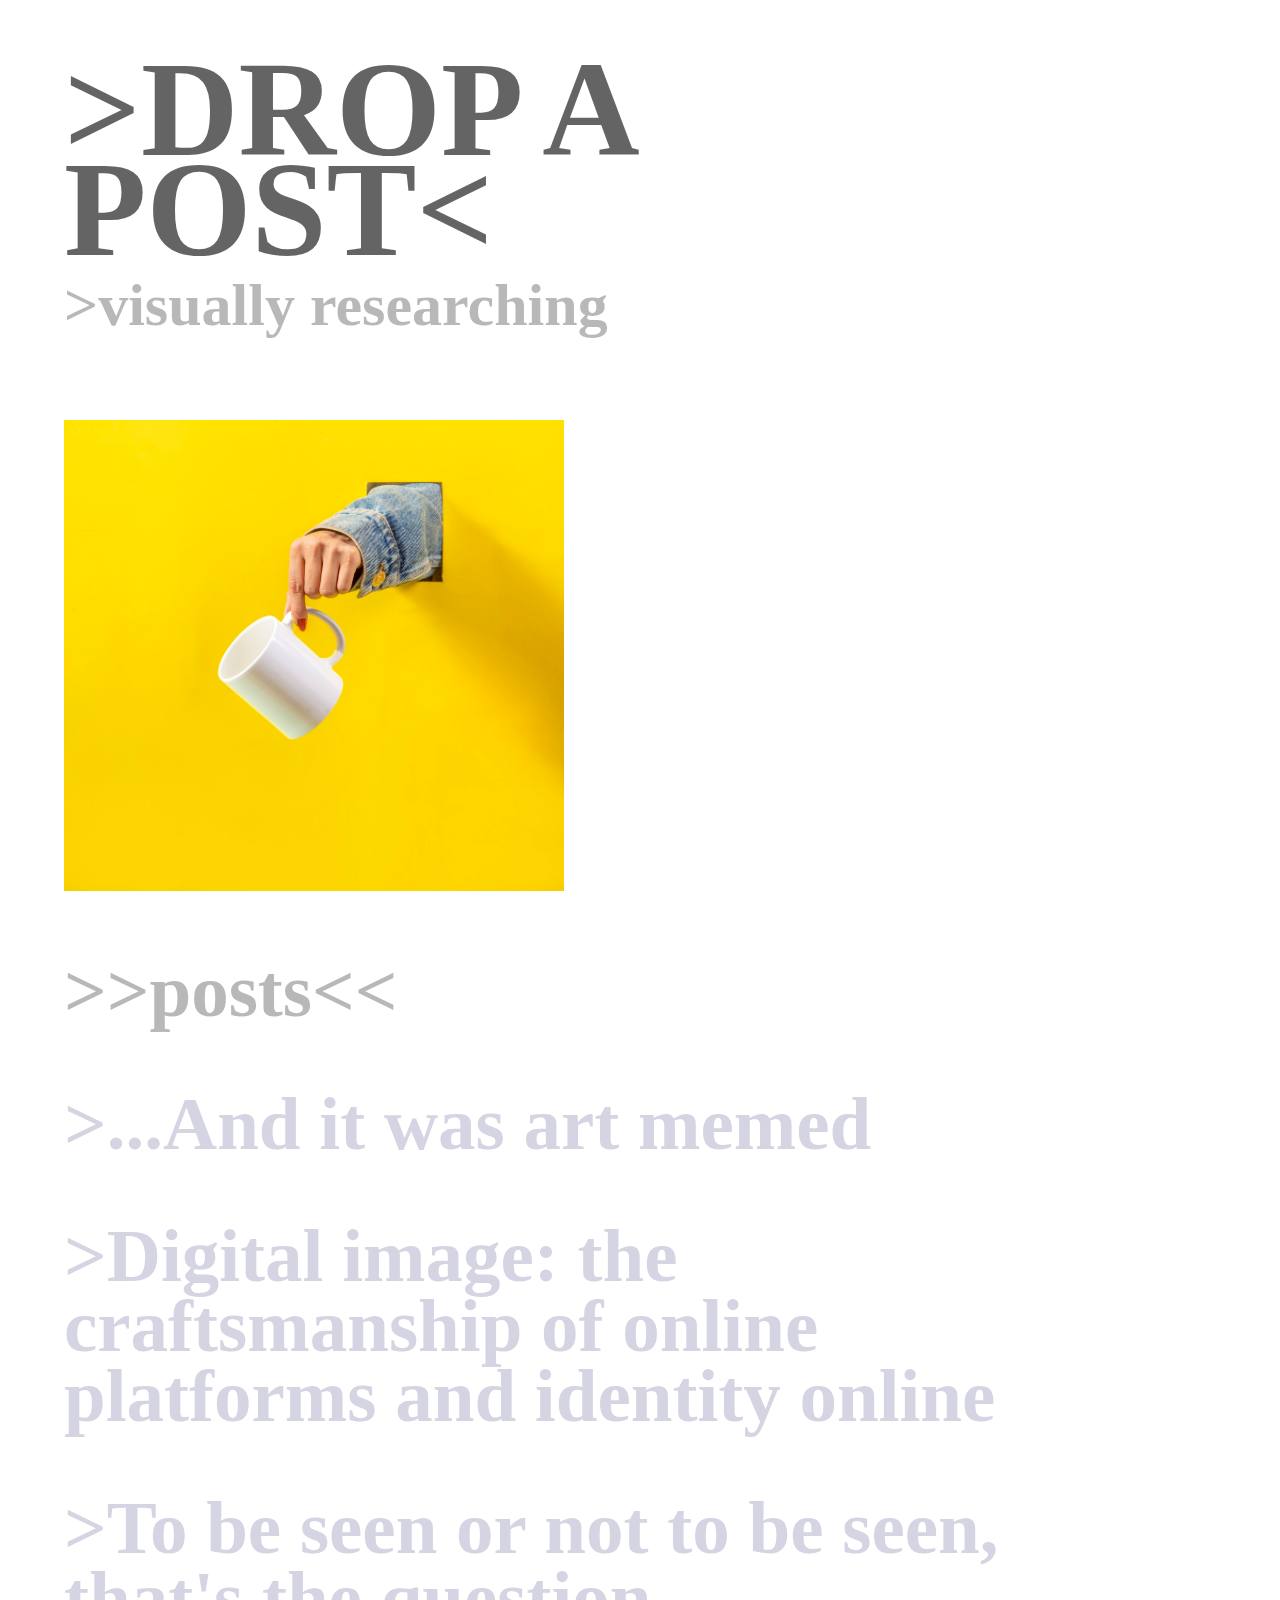
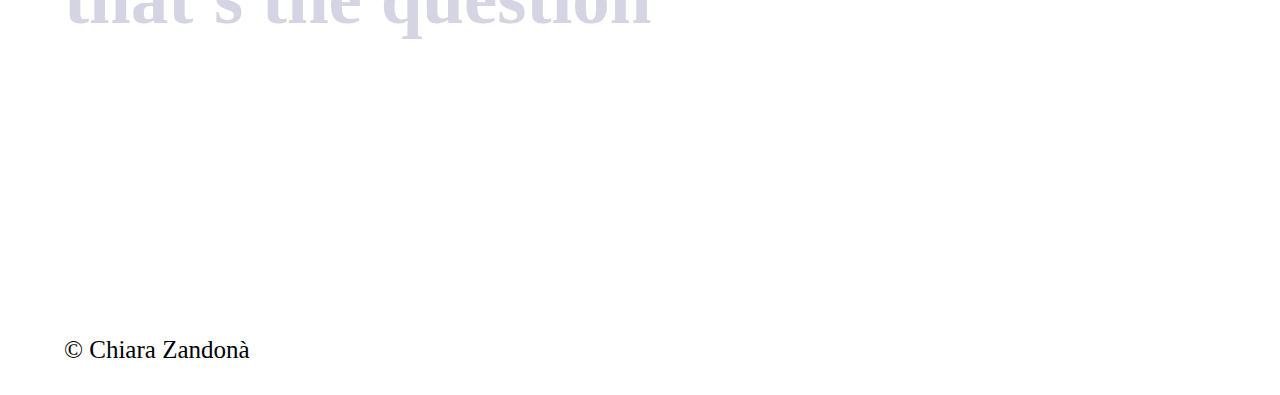
<file: index.html>
<!DOCTYPE html>

<html>
	<head>
		<meta charset="utf-8">
		<meta name="viewport" content="width-device-width, initial-scale=1">
		
		<link rel="stylesheet" href="style.css">
		<title>This Blog</title>

		<script src="jquery-3.6.0.min.js "></script>
		<script>
			/* ANIMATIONS */

			$(document).ready(function() {
				$("h1").hide().fadeIn(1250);
				$("h2").hide().fadeIn(2000);
				$("h3").hide().fadeIn(2000);
			});
		</script>
	
	</head>
	
	<!-- HEADING -->
	
	<body>
	<header>
		<h1>>DROP A POST<</h1>
		<h3>>visually researching</h3>
	</header>
<main>
		<img src="drop_mug.jpg" alt="image of a hand holding a mug on a yellow background" width="500px">
	
		<h2>>>posts<<</h2>

	<!-- BLOG POST 1 -->
	

		<h2><a href="1_and it was art meme/1_and it was art meme.html">>...And it was art memed</a></h2> 
		
			
	<!-- BLOG POST 2 -->
	

	
		<h2><a href="2_digital image/2_digital image.html">>Digital image: the craftsmanship of online platforms and identity online</a></h2>

	
	<!-- BLOG POST 3 -->
	
		
		<h2><a href="3_to be seen or not to be seen/3_to be seen or not to be seen.html">>To be seen or not to be seen, that's the question</a></h2>
		
		
</main>
	<footer>
		<p><small>&copy; Chiara Zandonà</small></p>
	</footer>
	</body>
</html>
</file>
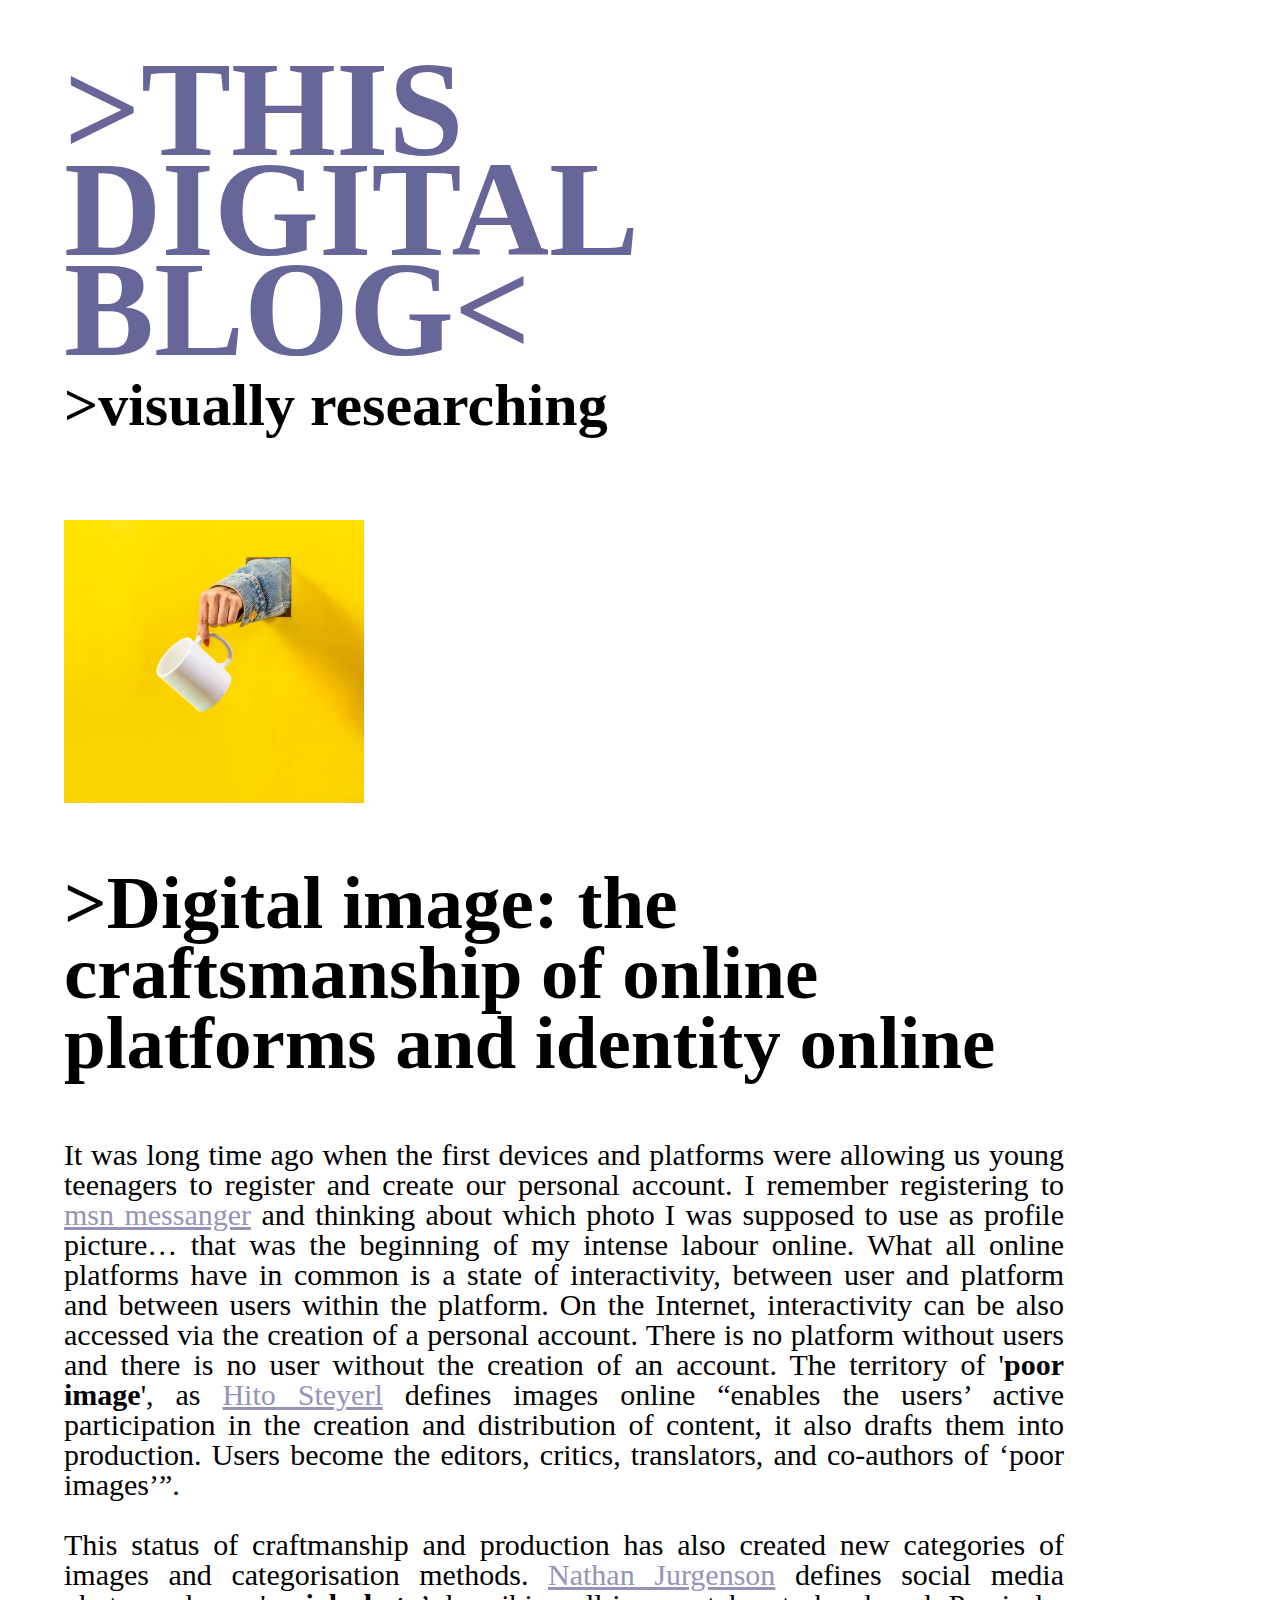
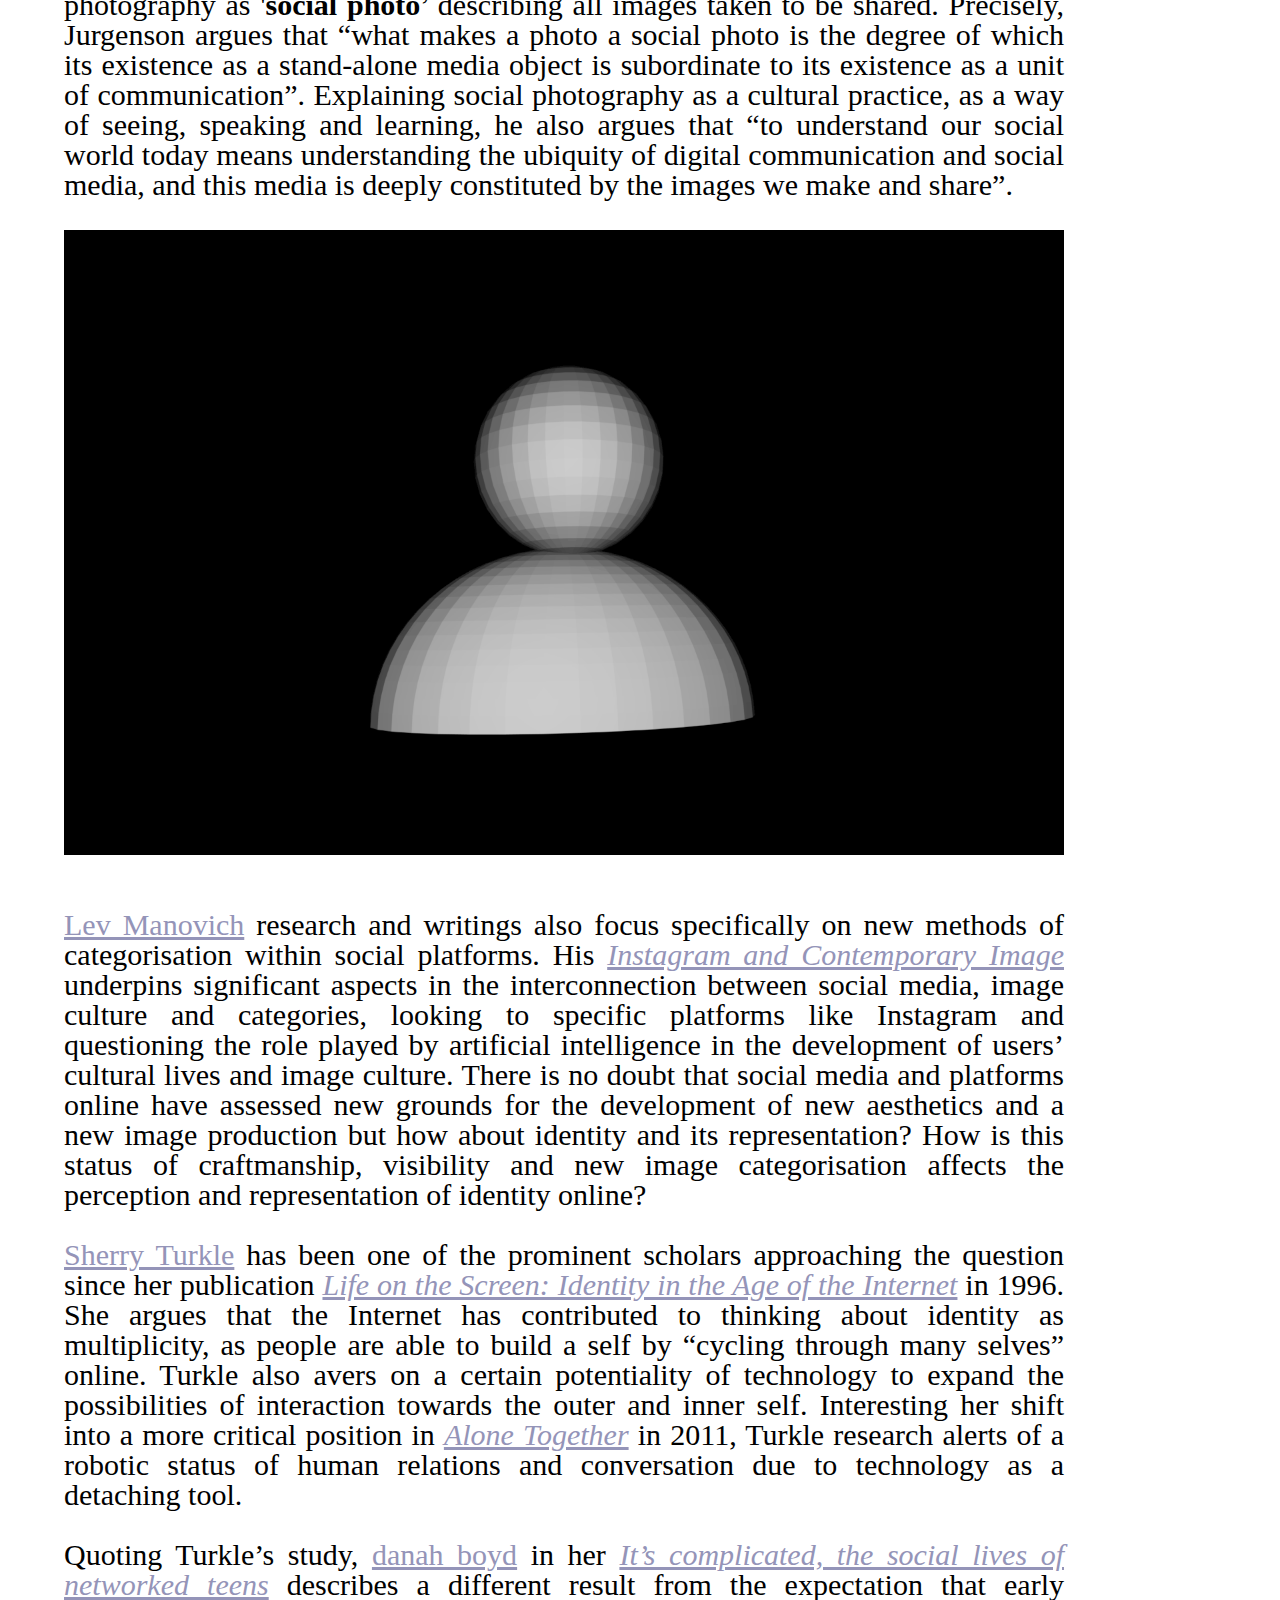
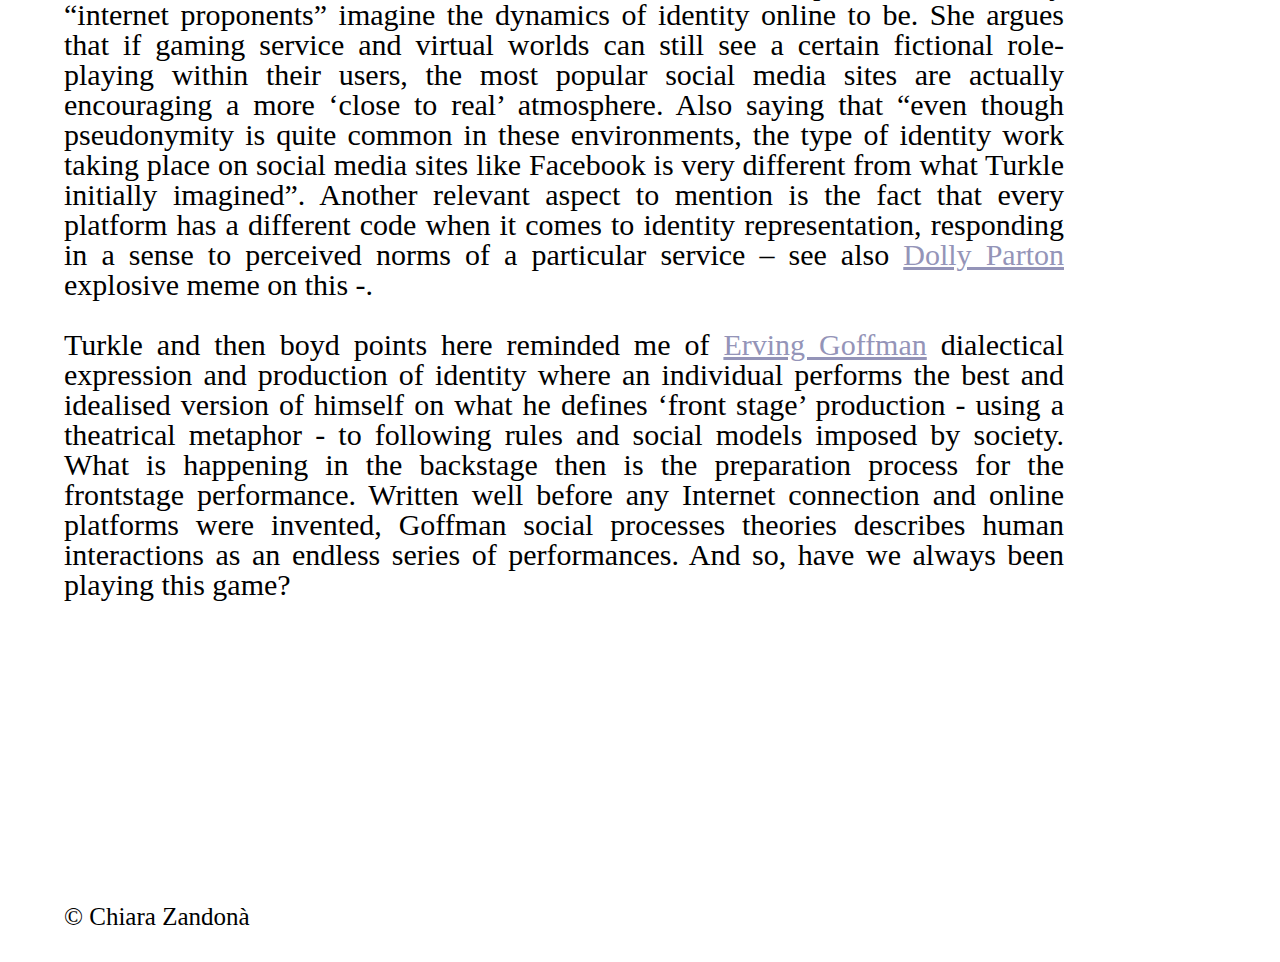
<file: 2_DIGITAL IMAGE/2_digital image.html>
<!DOCTYPE html>

<html>
	<head>
		<meta charset="utf-8">
		<meta name="viewport" content="width-device-width, initial-scale=1">
		
		<link rel="stylesheet" href="../style.css">
		<title>This Blog: digital image</title>
	
	</head>
	
	<!-- HEADING -->
	
	<body>
	<header>
		<h1><a href="../index.html">>THIS DIGITAL BLOG<</a></h1>
		<h3>>visually researching</h3>
	</header>
<main>
		<img src="../drop_mug.jpg" alt="image of a hand holding a mug on a yellow background" width="300px">
	
			
	<!-- BLOG POST 2 -->
	
	<article>
	
		<h2>>Digital image: the craftsmanship of online platforms and identity online</h2>

		<p>It was long time ago when the first devices and platforms were allowing us young teenagers to register and create our personal account. 
I remember registering to <a href="https://en.wikipedia.org/wiki/Windows_Live_Messenger">msn messanger</a> and thinking about which photo I was supposed to use as profile picture… that was the beginning of my intense labour online. 

What all online platforms have in common is a state of interactivity, between user and platform and between users within the platform. 
On the Internet, interactivity can be also accessed via the creation of a personal account. There is no platform without users and there is no user without 
the creation of an account. The territory of '<b>poor image</b>', as <a href="https://en.wikipedia.org/wiki/Hito_Steyerl">Hito Steyerl</a> defines images online <q>enables the users’ active participation in the creation and 
distribution of content, it also drafts them into production. Users become the editors, critics, translators, and co-authors of ‘poor images’</q>.</p> 

		<p>This status of craftmanship and production has also created new categories of images and categorisation methods. <a href="https://nathanjurgenson.com/">Nathan Jurgenson</a> defines social media 
photography as '<b>social photo</b>’ describing all images taken to be shared. Precisely, Jurgenson argues that <q>what makes a photo a social photo is the degree 
of which its existence as a stand-alone media object is subordinate to its existence as a unit of communication</q>. Explaining social photography as a cultural 
practice, as a way of seeing, speaking and learning, he also argues that <q>to understand our social world today means understanding the ubiquity of digital 
communication and social media, and this media is deeply constituted by the images we make and share</q>.</p>
		
		<img src="icon.gif" width="1000px">
		
		<p><a href="http://manovich.net/">Lev Manovich</a> research and writings also focus specifically on new methods of categorisation within social platforms. His <a href="http://manovich.net/index.php/projects/instagram-and-contemporary-image"><cite>Instagram and Contemporary Image</cite></a> 
underpins significant aspects in the interconnection between social media, image culture and categories, looking to specific platforms like Instagram and questioning the role played 
by artificial intelligence in the development of users’ cultural lives and image culture. There is no doubt that social media and platforms online have 
assessed new grounds for the development of new aesthetics and a new image production but how about identity and its representation? How is this status of 
craftmanship, visibility and new image categorisation affects the perception and representation of identity online?</p> 

		<p><a href="http://sherryturkle.mit.edu/">Sherry Turkle</a> has been one of the prominent scholars approaching the question since her publication <a href="http://sherryturkle.mit.edu/selected-publications"><cite>Life on the Screen: Identity in the Age of the Internet</cite></a> 
in 1996. She argues that the Internet has contributed to thinking about identity as multiplicity, as people are able to build a self by <q>cycling through 
many selves</q> online. Turkle also avers on a certain potentiality of technology to expand the possibilities of interaction towards the outer and inner self. 
Interesting her shift into a more critical position in <a href="http://sherryturkle.mit.edu/selected-publications"><cite>Alone Together</cite></a> in 2011, Turkle research alerts of a robotic status of human relations and conversation 
due to technology as a detaching tool.</p>

		<p>Quoting Turkle’s study, <a href="https://www.danah.org/">danah boyd</a> in her <a href="https://www.danah.org/"><cite>It’s complicated, the social lives of networked teens</cite></a> describes a different result from the 
			expectation that early <q>internet proponents</q> imagine the dynamics of identity online to be. She argues that if gaming service and virtual worlds can still see a 
certain fictional role-playing within their users, the most popular social media sites are actually encouraging a more ‘close to real’ atmosphere. Also saying that 
<q>even though pseudonymity is quite common in these environments, the type of identity work taking place on social media sites like Facebook is very different from what Turkle 
initially imagined</q>. Another relevant aspect to mention is the fact that every platform has a different code when it comes to identity representation, responding in a 
sense to perceived norms of a particular service – see also <a href="https://www.facebook.com/20470969754/photos/pb.100044405350279.-2207520000../10157178777019755/?type=3">Dolly Parton</a> explosive meme on this -.</p>
		
		<p>Turkle and then boyd points here reminded me of <a href="https://en.wikipedia.org/wiki/Erving_Goffman">Erving Goffman</a> dialectical expression and production of identity where an individual performs the best 
and idealised version of himself on what he defines ‘front stage’ production - using a theatrical metaphor - to following rules and social models imposed by society. What 
is happening in the backstage then is the preparation process for the frontstage performance. Written well before any Internet connection and online platforms were invented, Goffman 
social processes theories describes human interactions as an endless series of performances. 
			And so, have we always been playing this game?</p>
	</article>
	
</main>
	<footer>
		<p><small>&copy; Chiara Zandonà</small></p>
	</footer>
	</body>
</html>
</file>
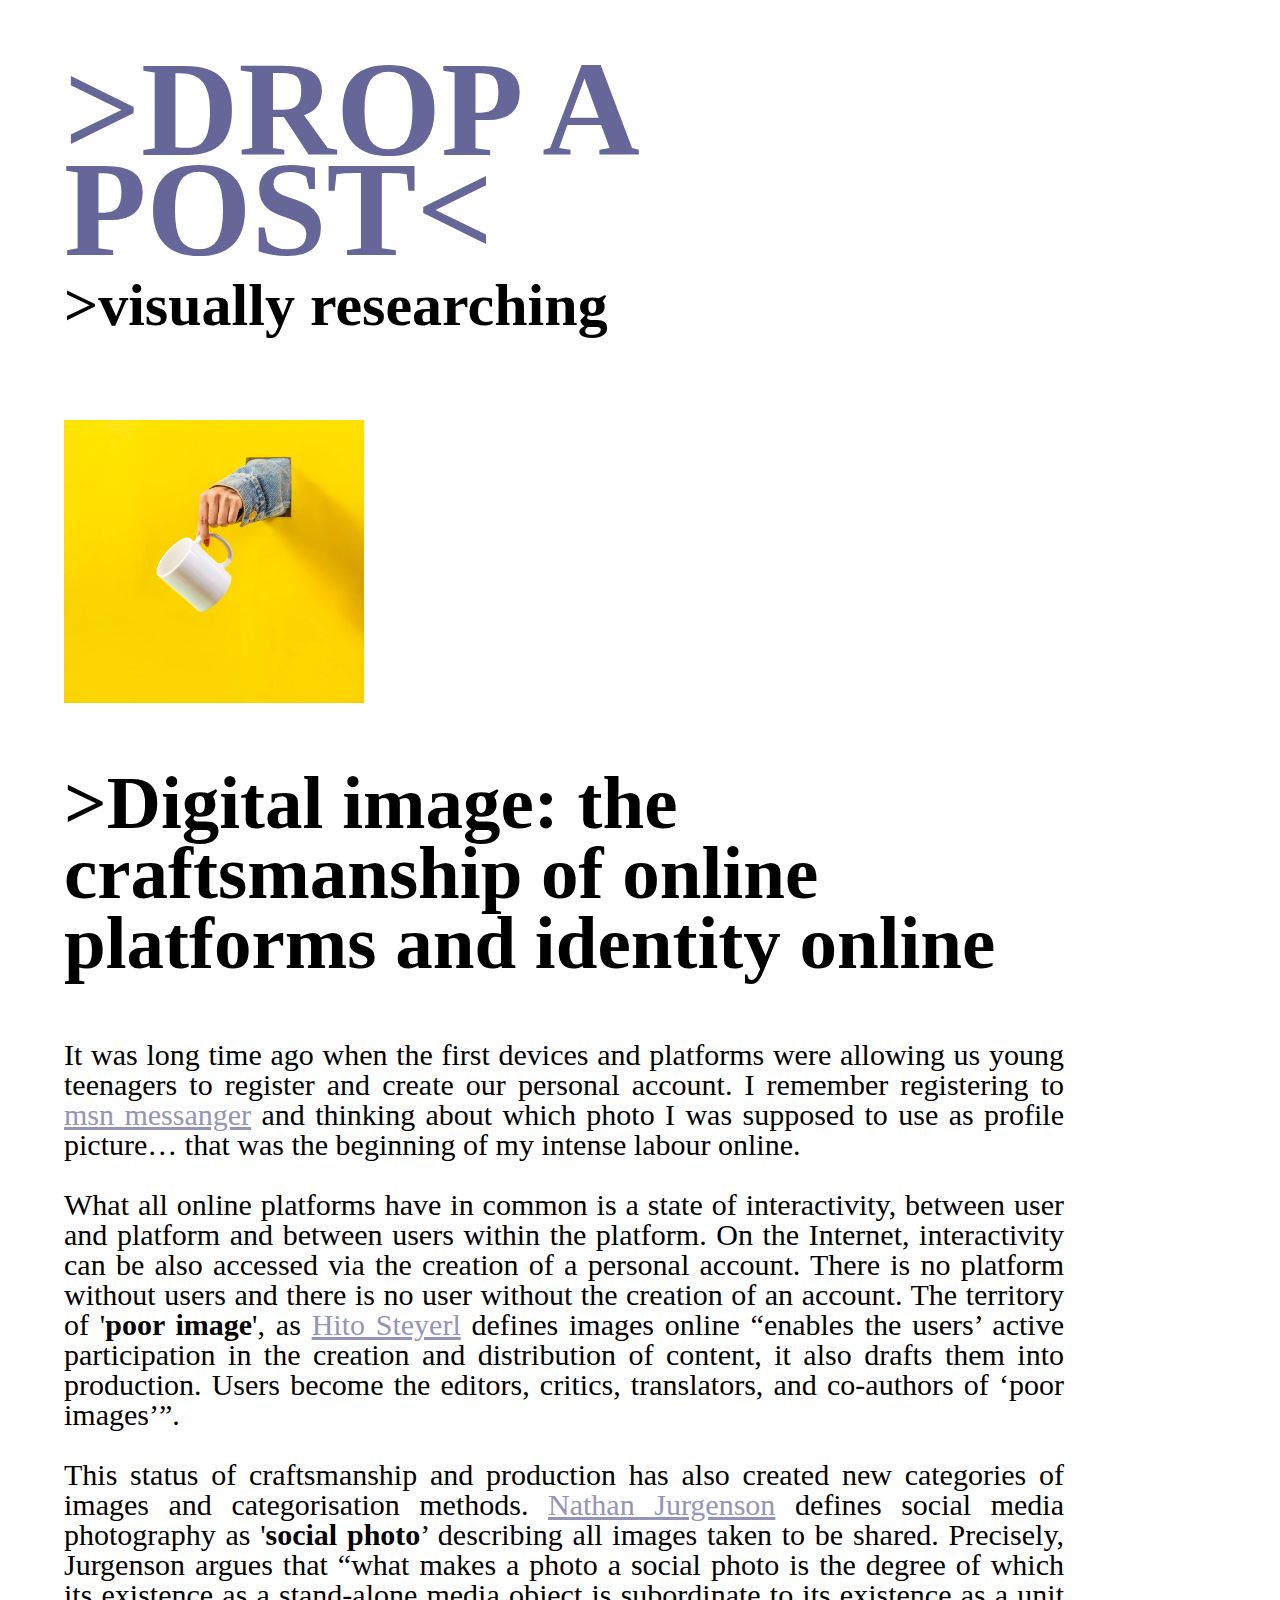
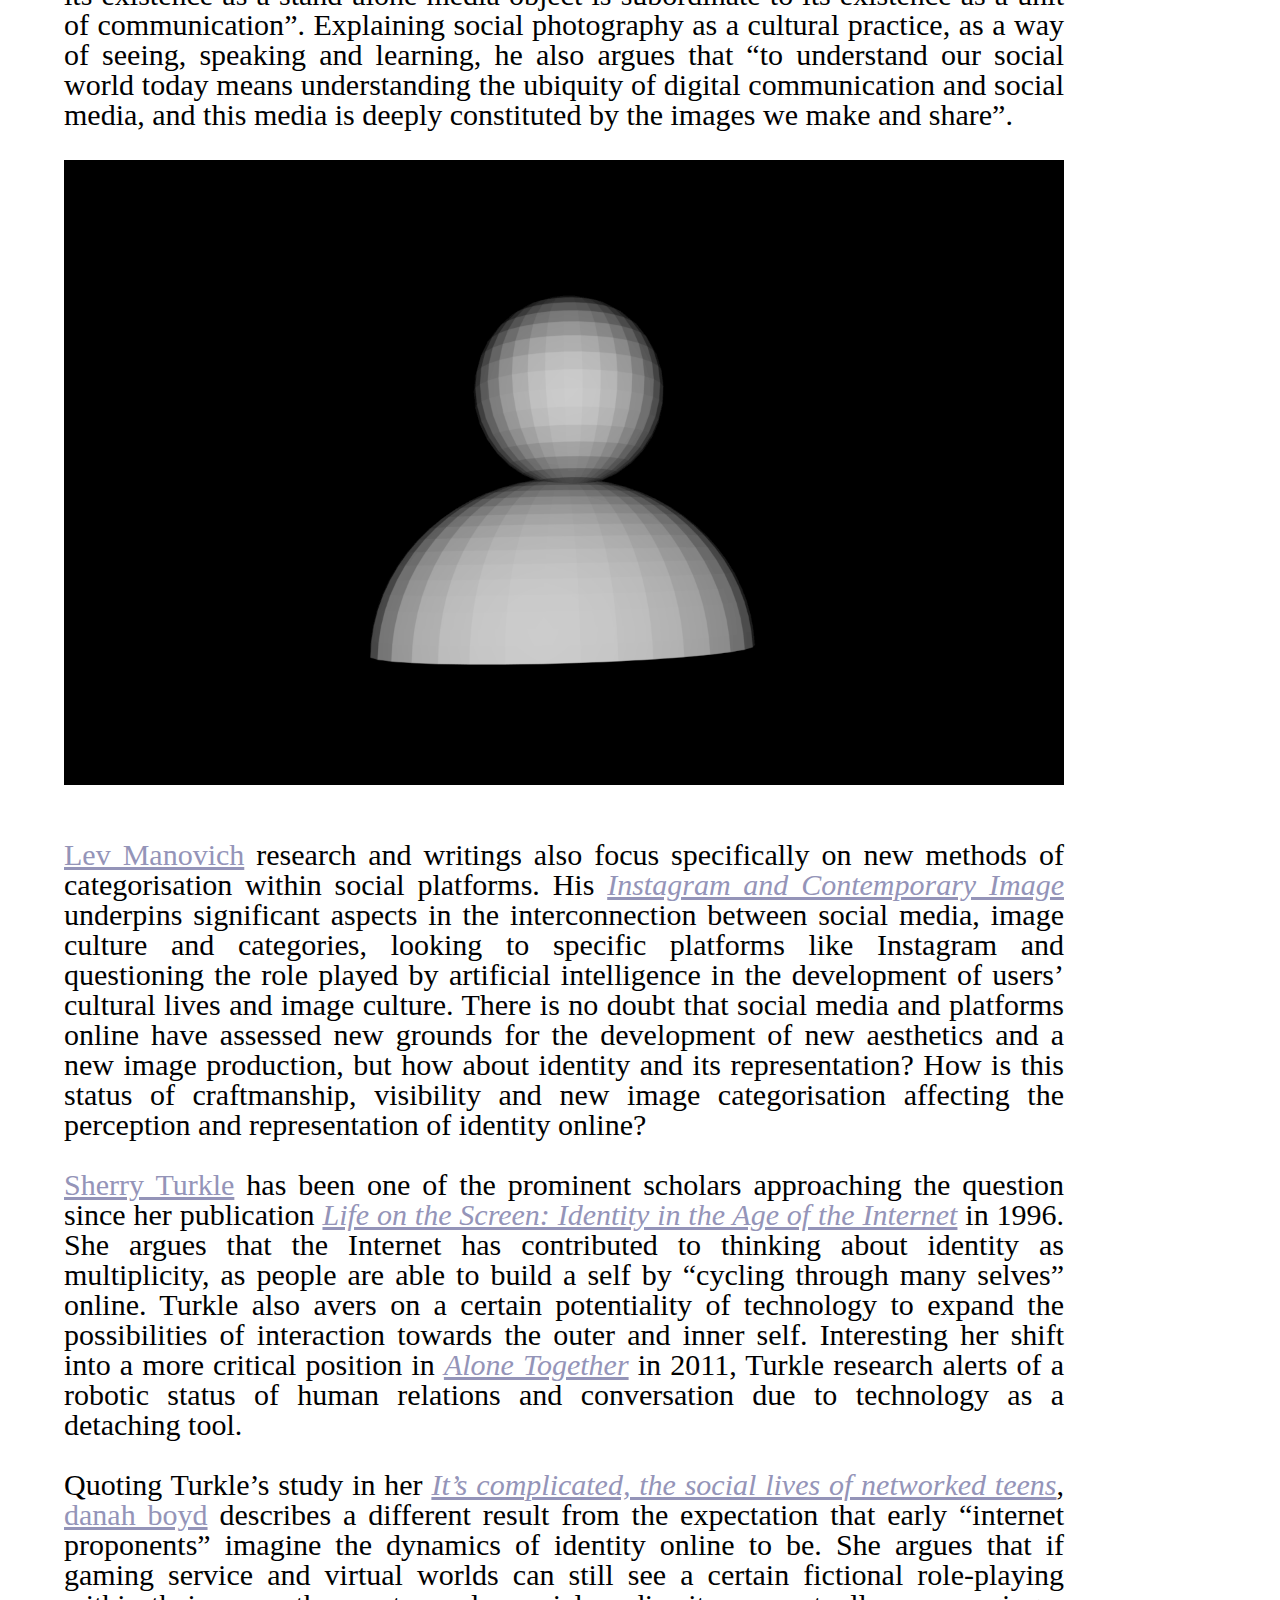
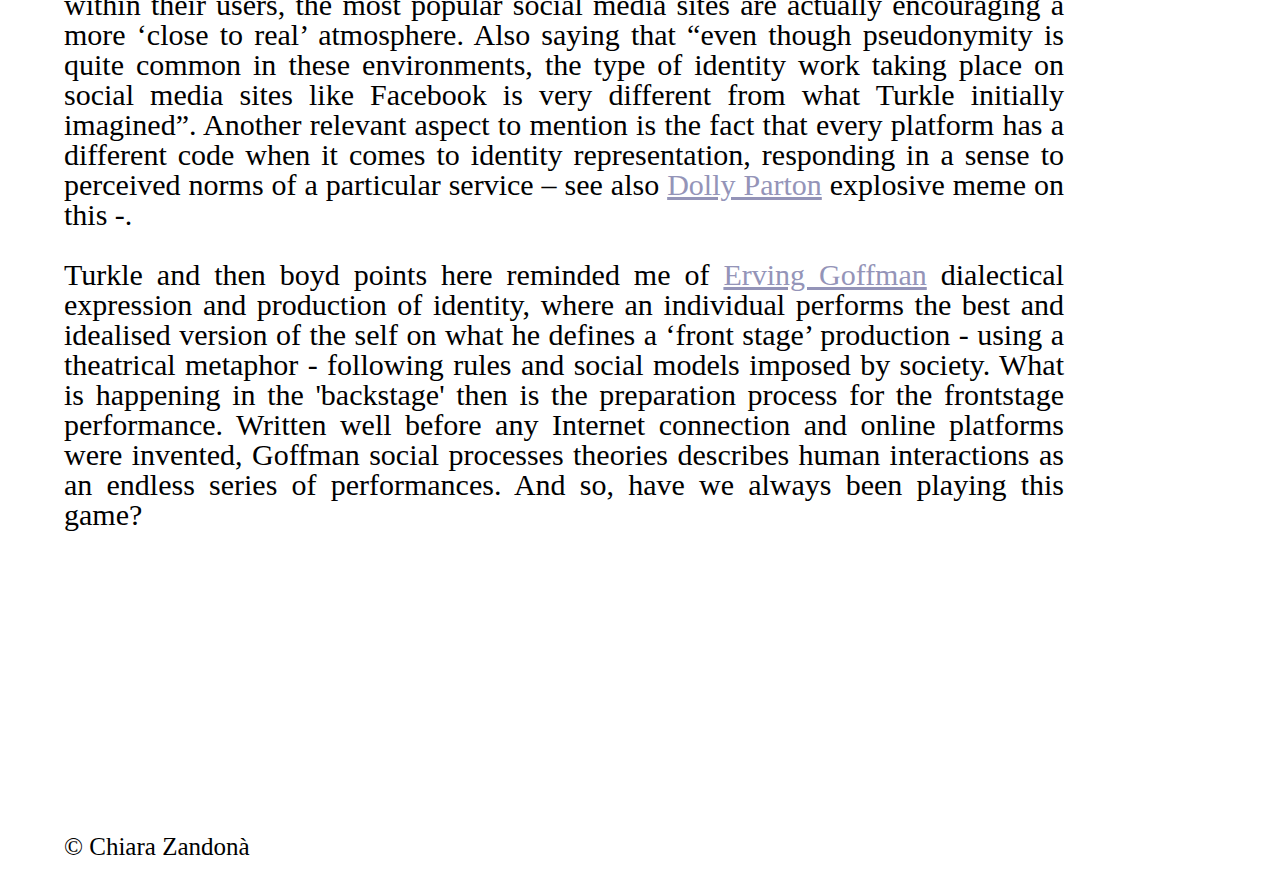
<file: 2_digital image/2_digital image.html>
<!DOCTYPE html>

<html>
	<head>
		<meta charset="utf-8">
		<meta name="viewport" content="width-device-width, initial-scale=1">
		
		<link rel="stylesheet" href="../style.css">
		<title>This Blog: digital image</title>
	
	</head>
	
	<!-- HEADING -->
	
	<body>
	<header>
		<h1><a href="../index.html">>DROP A POST<</a></h1>
		<h3>>visually researching</h3>
	</header>
<main>
		<img src="../drop_mug.jpg" alt="image of a hand holding a mug on a yellow background" width="300px">
	
			
	<!-- BLOG POST 2 -->
	
	<article>
	
		<h2>>Digital image: the craftsmanship of online platforms and identity online</h2>

		<p>It was long time ago when the first devices and platforms were allowing us young teenagers to register and create our personal account. 
I remember registering to <a href="https://en.wikipedia.org/wiki/Windows_Live_Messenger">msn messanger</a> and thinking about which photo I was supposed to use as profile picture… that was the beginning of my intense labour online.</p> 

		<p>What all online platforms have in common is a state of interactivity, between user and platform and between users within the platform. 
On the Internet, interactivity can be also accessed via the creation of a personal account. There is no platform without users and there is no user without 
the creation of an account. The territory of '<b>poor image</b>', as <a href="https://en.wikipedia.org/wiki/Hito_Steyerl">Hito Steyerl</a> defines images online <q>enables the users’ active participation in the creation and 
distribution of content, it also drafts them into production. Users become the editors, critics, translators, and co-authors of ‘poor images’</q>.</p> 

		<p>This status of craftsmanship and production has also created new categories of images and categorisation methods. <a href="https://nathanjurgenson.com/">Nathan Jurgenson</a> defines social media 
photography as '<b>social photo</b>’ describing all images taken to be shared. Precisely, Jurgenson argues that <q>what makes a photo a social photo is the degree 
of which its existence as a stand-alone media object is subordinate to its existence as a unit of communication</q>. Explaining social photography as a cultural 
practice, as a way of seeing, speaking and learning, he also argues that <q>to understand our social world today means understanding the ubiquity of digital 
communication and social media, and this media is deeply constituted by the images we make and share</q>.</p>
		
		<img src="icon.gif" width="1000px">
		
		<p><a href="http://manovich.net/">Lev Manovich</a> research and writings also focus specifically on new methods of categorisation within social platforms. His <a href="http://manovich.net/index.php/projects/instagram-and-contemporary-image"><cite>Instagram and Contemporary Image</cite></a> 
underpins significant aspects in the interconnection between social media, image culture and categories, looking to specific platforms like Instagram and questioning the role played 
by artificial intelligence in the development of users’ cultural lives and image culture. There is no doubt that social media and platforms online have 
assessed new grounds for the development of new aesthetics and a new image production, but how about identity and its representation? How is this status of 
craftmanship, visibility and new image categorisation affecting the perception and representation of identity online?</p> 

		<p><a href="http://sherryturkle.mit.edu/">Sherry Turkle</a> has been one of the prominent scholars approaching the question since her publication <a href="http://sherryturkle.mit.edu/selected-publications"><cite>Life on the Screen: Identity in the Age of the Internet</cite></a> 
in 1996. She argues that the Internet has contributed to thinking about identity as multiplicity, as people are able to build a self by <q>cycling through 
many selves</q> online. Turkle also avers on a certain potentiality of technology to expand the possibilities of interaction towards the outer and inner self. 
Interesting her shift into a more critical position in <a href="http://sherryturkle.mit.edu/selected-publications"><cite>Alone Together</cite></a> in 2011, Turkle research alerts of a robotic status of human relations and conversation 
due to technology as a detaching tool.</p>

		<p>Quoting Turkle’s study in her <a href="https://www.danah.org/"><cite>It’s complicated, the social lives of networked teens</cite></a>, <a href="https://www.danah.org/">danah boyd</a> describes a different result from the 
			expectation that early <q>internet proponents</q> imagine the dynamics of identity online to be. She argues that if gaming service and virtual worlds can still see a 
certain fictional role-playing within their users, the most popular social media sites are actually encouraging a more ‘close to real’ atmosphere. Also saying that 
<q>even though pseudonymity is quite common in these environments, the type of identity work taking place on social media sites like Facebook is very different from what Turkle 
initially imagined</q>. Another relevant aspect to mention is the fact that every platform has a different code when it comes to identity representation, responding in a 
sense to perceived norms of a particular service – see also <a href="https://www.facebook.com/20470969754/photos/pb.100044405350279.-2207520000../10157178777019755/?type=3">Dolly Parton</a> explosive meme on this -.</p>
		
		<p>Turkle and then boyd points here reminded me of <a href="https://en.wikipedia.org/wiki/Erving_Goffman">Erving Goffman</a> dialectical expression and production of identity, where an individual performs the best 
and idealised version of the self on what he defines a ‘front stage’ production - using a theatrical metaphor - following rules and social models imposed by society. What 
is happening in the 'backstage' then is the preparation process for the frontstage performance. Written well before any Internet connection and online platforms were invented, Goffman 
social processes theories describes human interactions as an endless series of performances. 
			And so, have we always been playing this game?</p>
	</article>
	
</main>
	<footer>
		<p><small>&copy; Chiara Zandonà</small></p>
	</footer>
	</body>
</html>
</file>
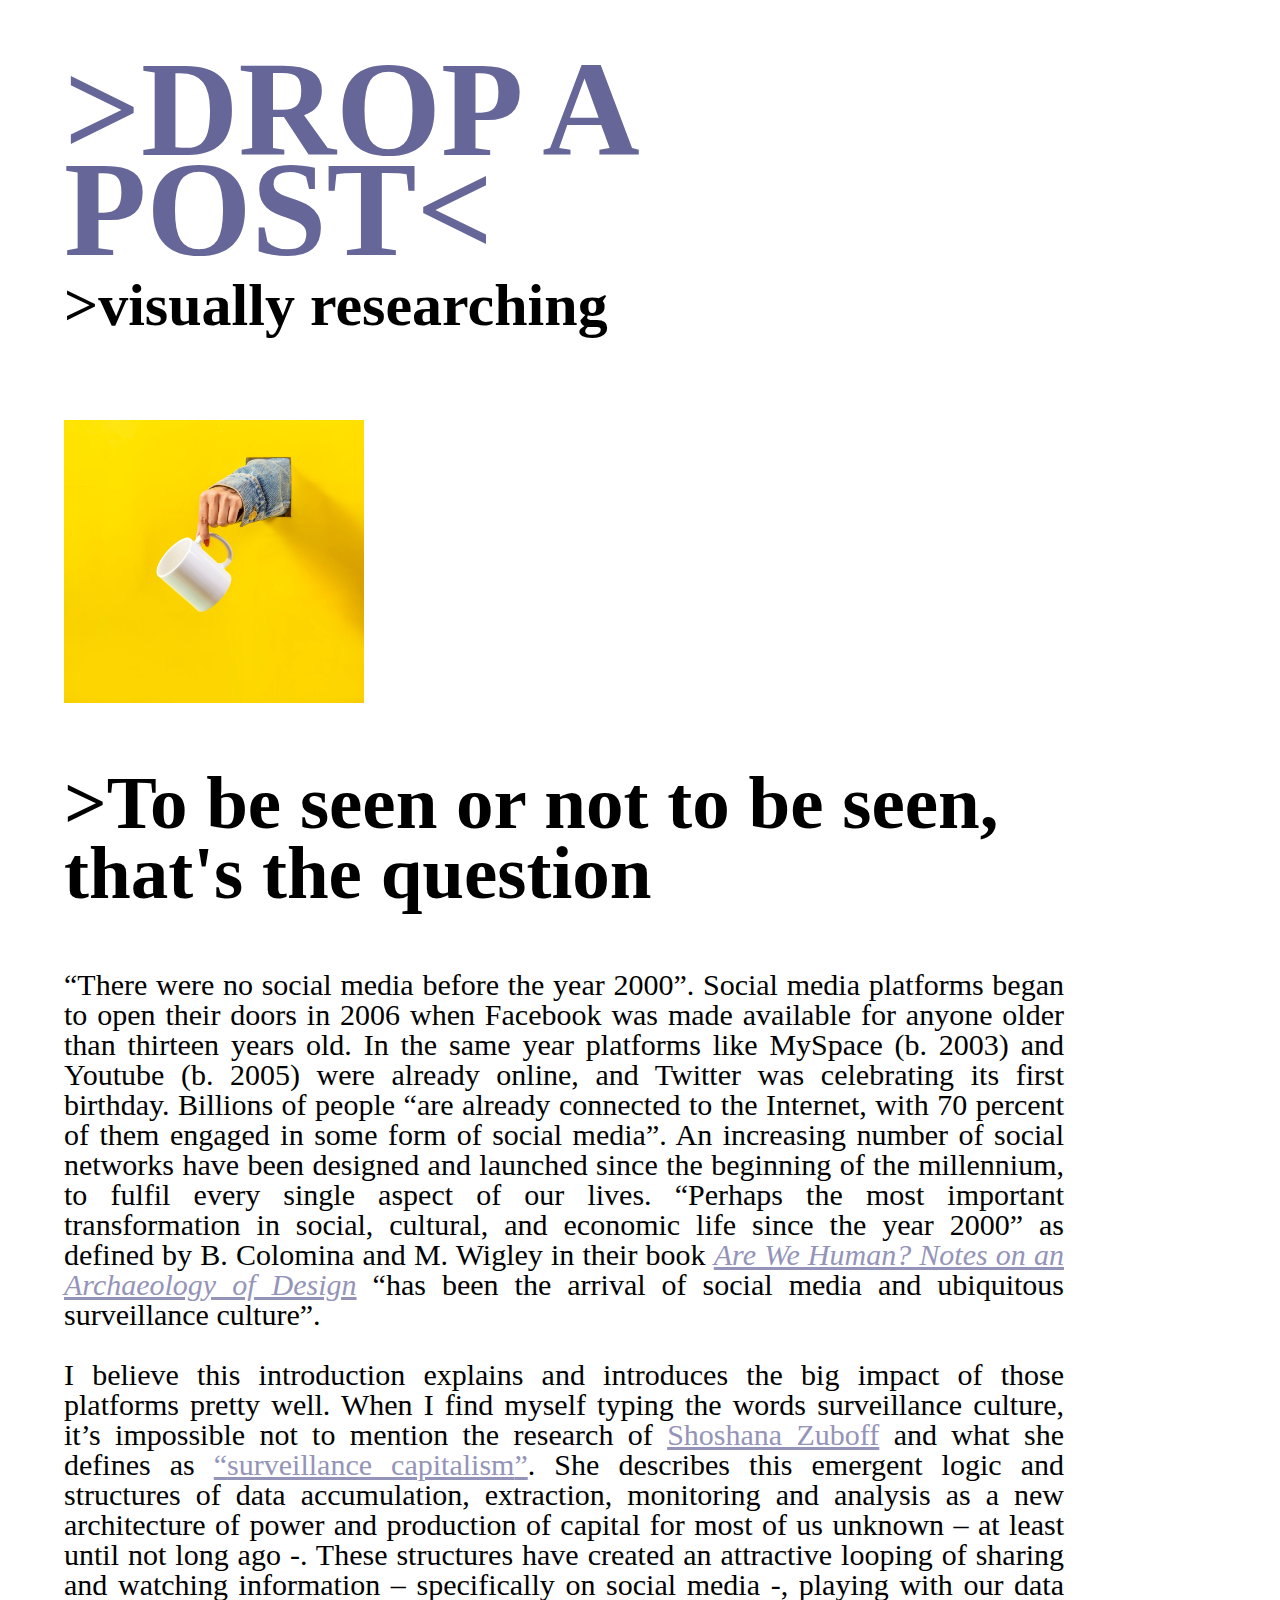
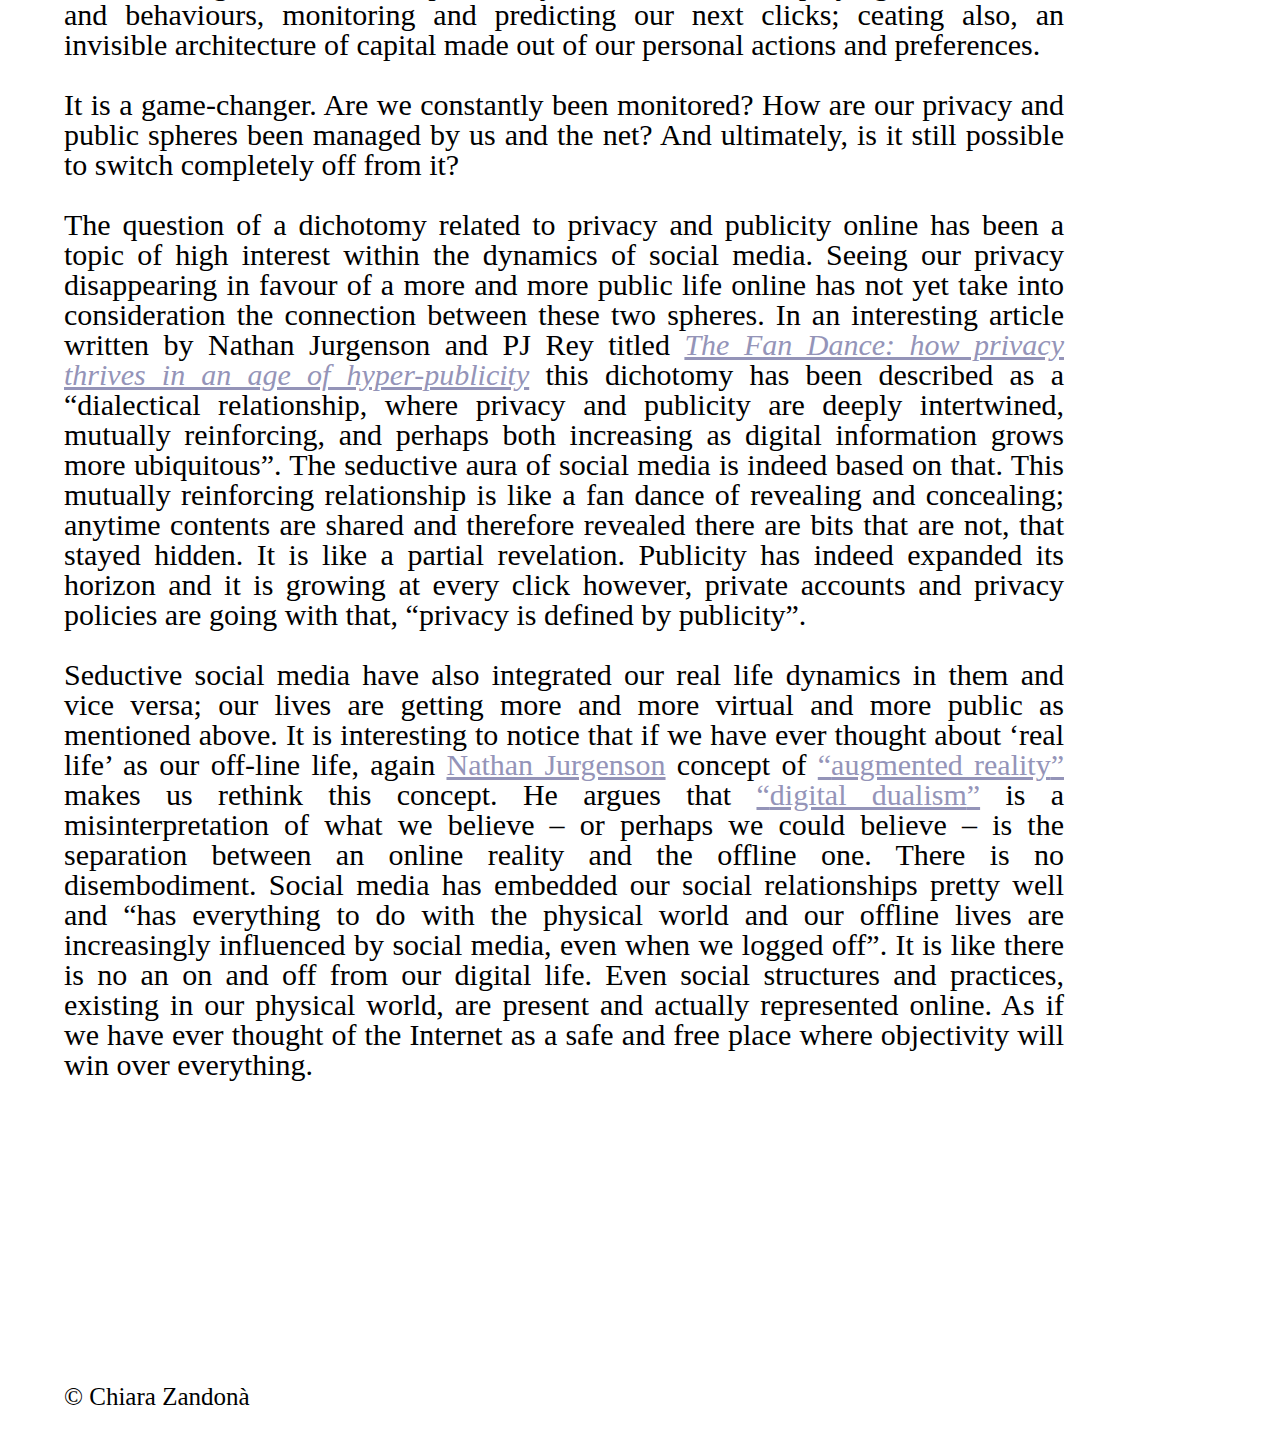
<file: 3_to be seen or not to be seen/3_to be seen or not to be seen.html>
<!DOCTYPE html>

<html>
	<head>
		<meta charset="utf-8">
		<meta name="viewport" content="width-device-width, initial-scale=1">
		
		<link rel="stylesheet" href="../style.css">
		<title>This Blog: to be seen or not to be seen</title>
	
	</head>
	
	<!-- HEADING -->
	
	<body>
	<header>
		<h1><a href="../index.html">>DROP A POST<</a></h1>
		<h3>>visually researching</h3>
	</header>
<main>
		<img src="../drop_mug.jpg" alt="image of a hand holding a mug on a yellow background" width="300px">
	
	<!-- BLOG POST 3 -->
	
	<article>
		
		<h2>>To be seen or not to be seen, that's the question</h2>
		
		<p><q>There were no social media before the year 2000</q>. Social media platforms began to open their doors in 2006 when Facebook was made available 
for anyone older than thirteen years old. In the same year platforms like MySpace (b. 2003) and Youtube (b. 2005) were already online, and Twitter was celebrating 
its first birthday. Billions of people <q>are already connected to the Internet, with 70 percent of them engaged in some form of social media</q>. An increasing number of social 
networks have been designed and launched since the beginning of the millennium, to fulfil every single aspect of our lives.
<q>Perhaps the most important transformation in social, cultural, and economic life since the year 2000</q> as defined by B. Colomina and M. Wigley in their book <a href="https://www.lars-mueller-publishers.com/are-we-humanAre We Human?"> 
			<cite>Are We Human? Notes on an Archaeology of Design</cite></a> <q>has been the arrival of social media and ubiquitous surveillance culture</q>.</p>
		
		<p>I believe this introduction explains and introduces the big impact of those platforms pretty well. When I find myself typing the words surveillance 
culture, it’s impossible not to mention the research of <a href="https://shoshanazuboff.com/book/">Shoshana Zuboff</a> and what she defines as <a href="https://shoshanazuboff.com/book/about/"><q>surveillance capitalism</q></a>. 
She describes this emergent logic and structures of data accumulation, extraction, monitoring and analysis as a new architecture of power and production of capital for most of us unknown – at least until not long ago -. 
These structures have created an attractive looping of sharing and watching information – specifically on social media -, playing with our data and behaviours, monitoring and predicting our 
next clicks; ceating also, an invisible architecture of capital made out of our personal actions and preferences.</p>
		
		<p>It is a game-changer. Are we constantly been monitored? How are our privacy and public spheres been managed by us and the net? And ultimately, is it 
			still possible to switch completely off from it?</p>
		
		<p>The question of a dichotomy related to privacy and publicity online has been a topic of high interest within the dynamics of social media. 
Seeing our privacy disappearing in favour of a more and more public life online has not yet take into consideration the connection between these two spheres. In an interesting 
article written by Nathan Jurgenson and PJ Rey titled <a href="https://www.academia.edu/2665899/The_Fan_Dance_How_Privacy_Thrives_in_an_Age_of_Hyper_Publicity"><cite>The Fan Dance: how privacy thrives in an age of 
hyper-publicity</cite></a> this dichotomy has been described as a <q>dialectical relationship, where privacy and publicity are deeply intertwined, mutually reinforcing, and perhaps both increasing as digital information grows more 
ubiquitous</q>. The seductive aura of social media is indeed based on that. This mutually reinforcing relationship is like a fan dance of revealing and concealing; anytime contents are shared and therefore revealed 
there are bits that are not, that stayed hidden. It is like a partial revelation. Publicity has indeed expanded its horizon and it is growing at every click however, private accounts 
			and privacy policies are going with that, <q>privacy is defined by publicity</q>.</p>
		
		<p>Seductive social media have also integrated our real life dynamics in them and vice versa; our lives are getting more and more virtual and more 
public as mentioned above. It is interesting to notice that if we have ever thought about ‘real life’ as our off-line life, again <a href="https://nathanjurgenson.com/">Nathan Jurgenson</a> concept of 
<a href="https://thesocietypages.org/cyborgology/2011/02/24/digital-dualism-versus-augmented-reality/"><q>augmented reality</q></a> 
makes us rethink this concept. He argues that <a href="https://thesocietypages.org/cyborgology/2011/09/13/digital-dualism-and-the-fallacy-of-web-objectivity/"><q>digital dualism</q></a> is a misinterpretation of what we believe – or perhaps we could believe – is the separation between an online 
reality and the offline one. There is no disembodiment. Social media has embedded our social relationships pretty well and <q>has everything to do with the physical world and our offline lives 
are increasingly influenced by social media, even when we logged off</q>. It is like there is no an on and off from our digital life. Even social structures and practices, 
existing in our physical world, are present and actually represented online. As if we have ever thought of the Internet as a safe and free place where objectivity will win over everything.</p>

	</article>
</main>
	<footer>
		<p><small>&copy; Chiara Zandonà</small></p>
	</footer>
	</body>
</html>
</file>
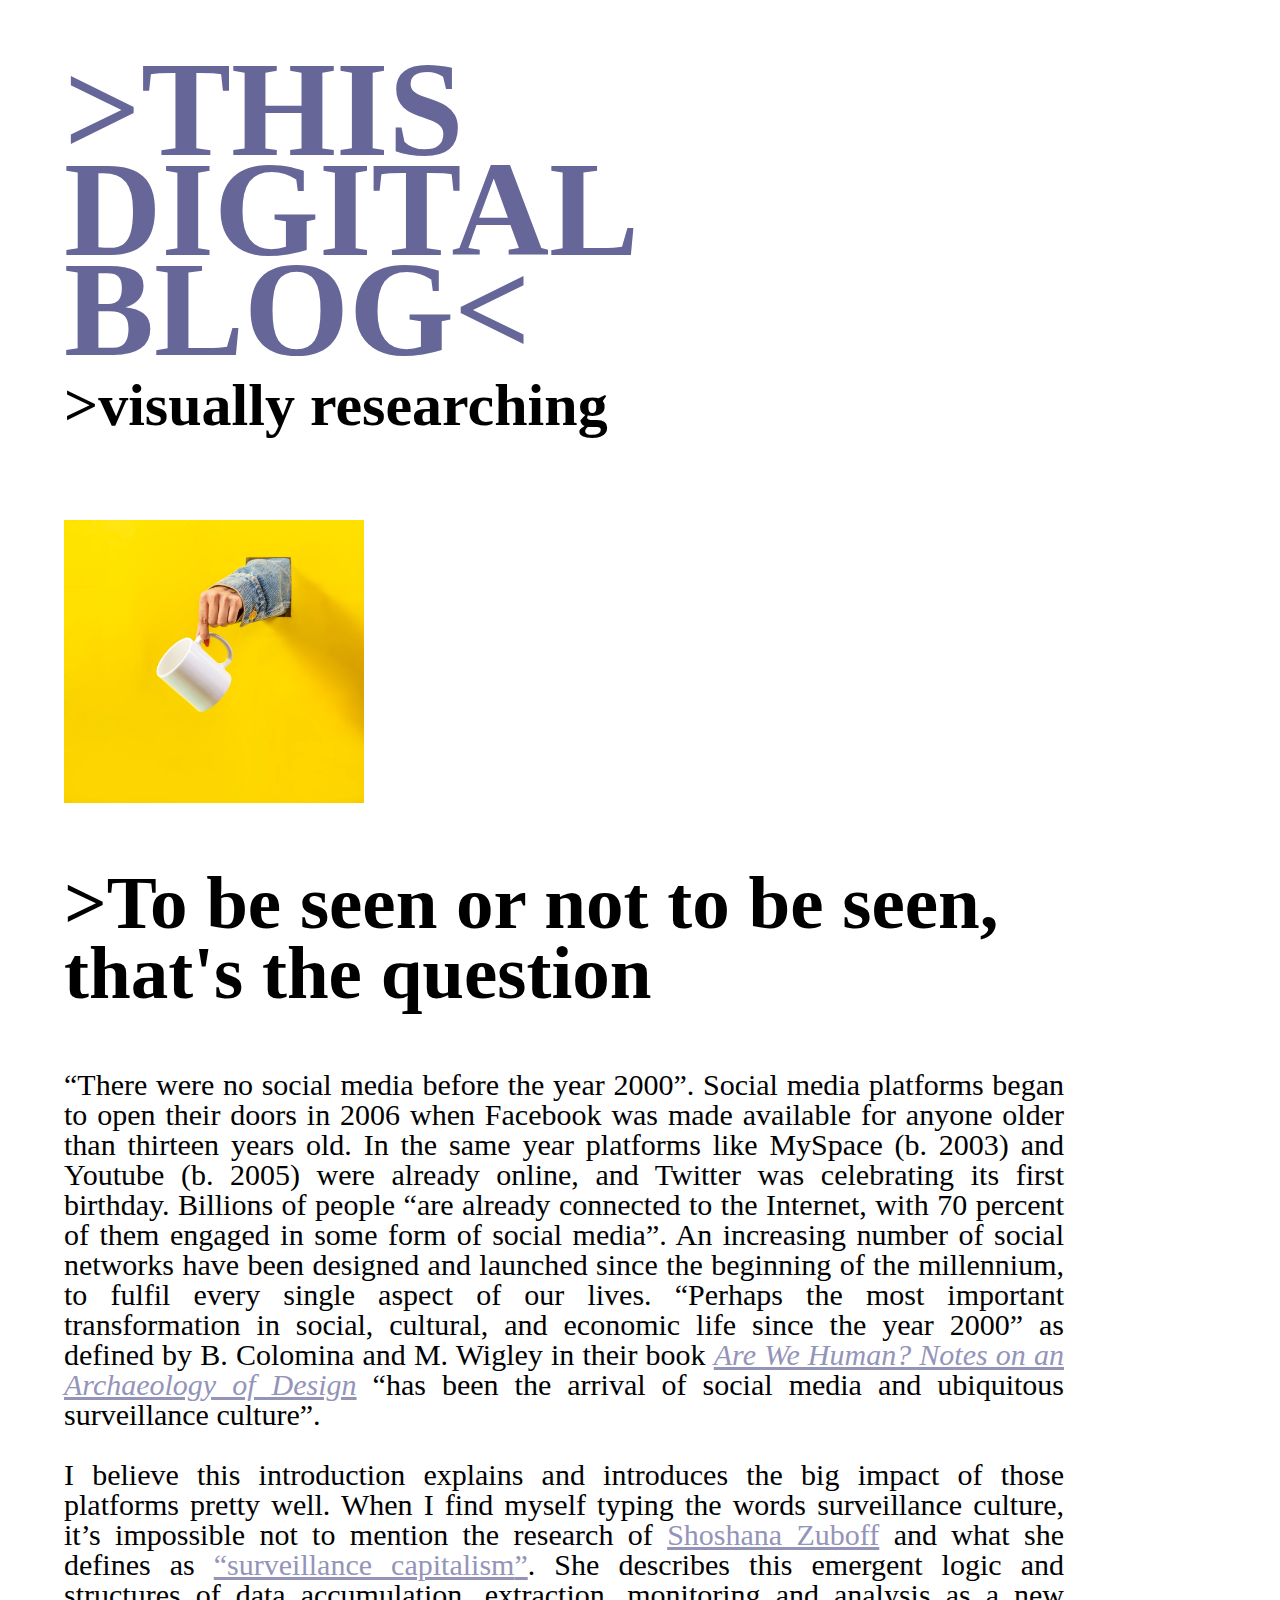
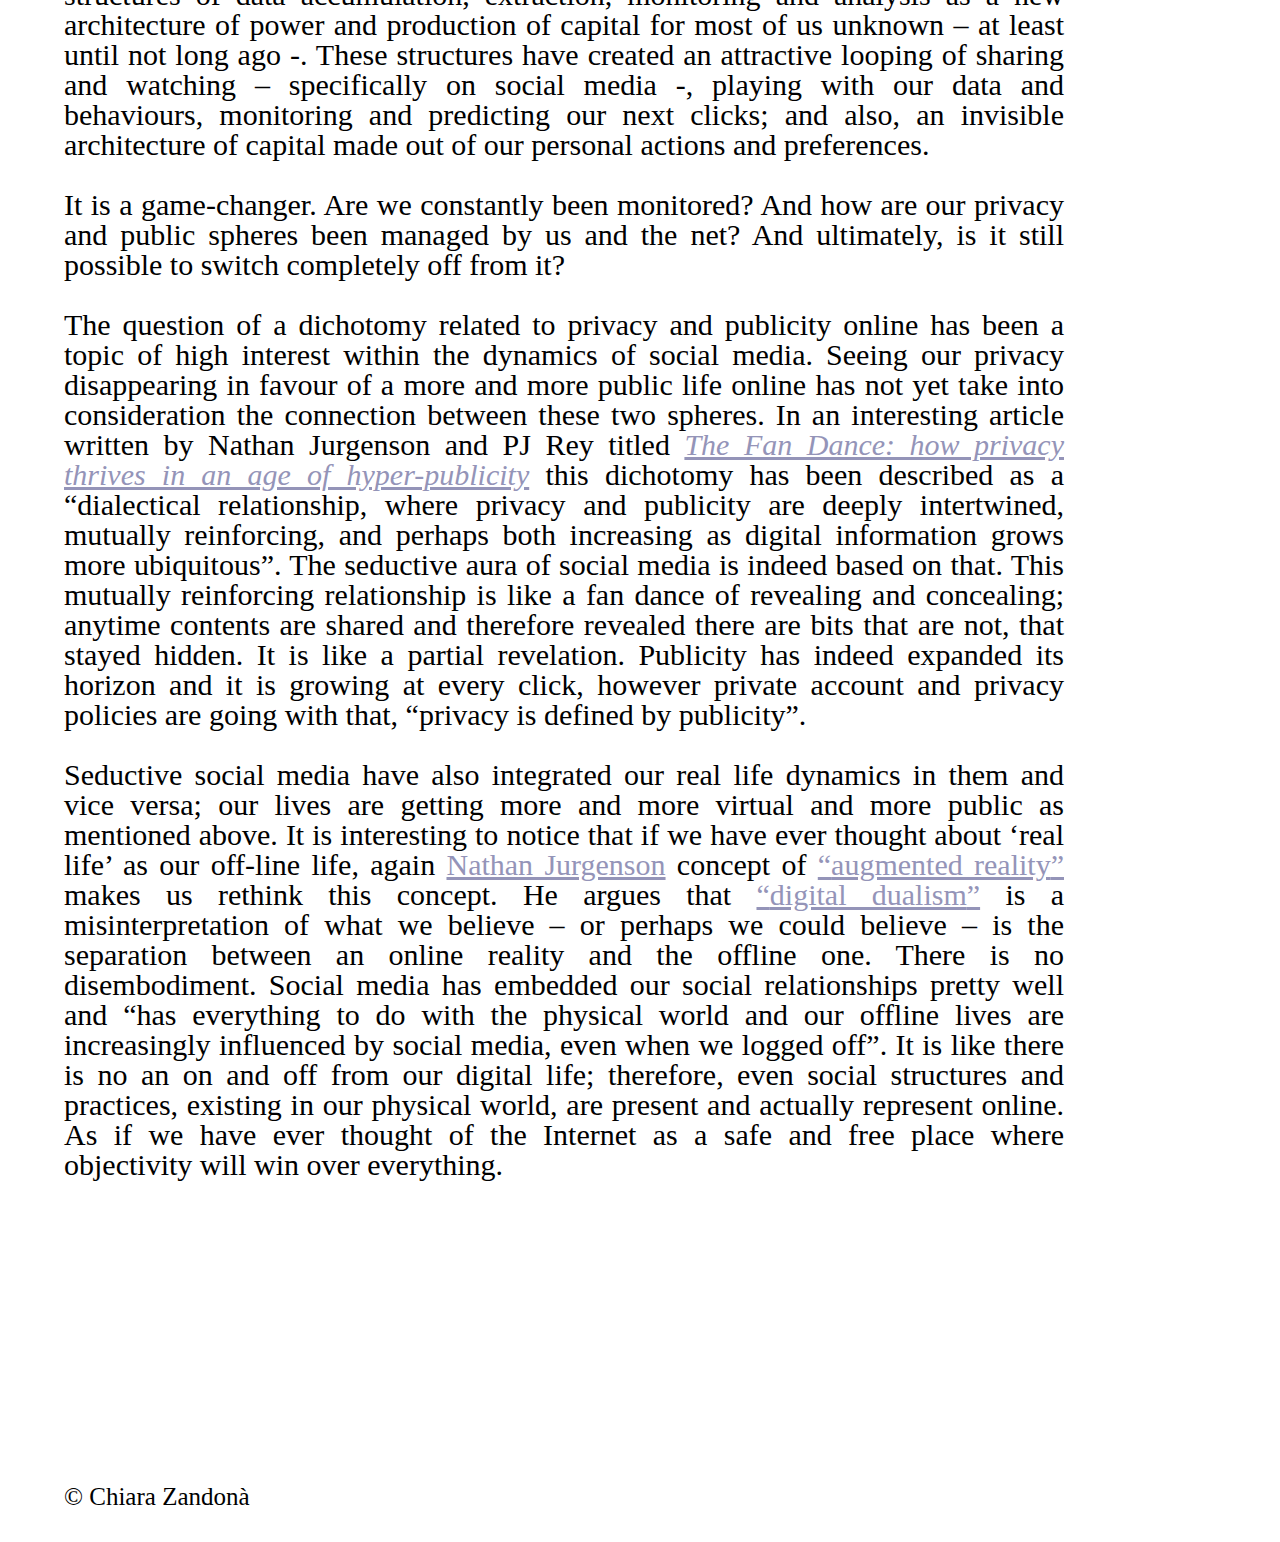
<file: 3_TO BE SEEN OR NOT TO BE SEEN/3_to be seen or not to be seen.html>
<!DOCTYPE html>

<html>
	<head>
		<meta charset="utf-8">
		<meta name="viewport" content="width-device-width, initial-scale=1">
		
		<link rel="stylesheet" href="../style.css">
		<title>This Blog: to be seen or not to be seen</title>
	
	</head>
	
	<!-- HEADING -->
	
	<body>
	<header>
		<h1><a href="../index.html">>THIS DIGITAL BLOG<</a></h1>
		<h3>>visually researching</h3>
	</header>
<main>
		<img src="../drop_mug.jpg" alt="image of a hand holding a mug on a yellow background" width="300px">
	
	<!-- BLOG POST 3 -->
	
	<article>
		
		<h2>>To be seen or not to be seen, that's the question</h2>
		
		<p><q>There were no social media before the year 2000</q>. Social media platforms began to open their doors in 2006 when Facebook was made available 
for anyone older than thirteen years old. In the same year platforms like MySpace (b. 2003) and Youtube (b. 2005) were already online, and Twitter was celebrating 
its first birthday. Billions of people <q>are already connected to the Internet, with 70 percent of them engaged in some form of social media</q>. An increasing number of social 
networks have been designed and launched since the beginning of the millennium, to fulfil every single aspect of our lives.
<q>Perhaps the most important transformation in social, cultural, and economic life since the year 2000</q> as defined by B. Colomina and M. Wigley in their book <a href="https://www.lars-mueller-publishers.com/are-we-humanAre We Human?"> 
			<cite>Are We Human? Notes on an Archaeology of Design</cite></a> <q>has been the arrival of social media and ubiquitous surveillance culture</q>.</p>
		
		<p>I believe this introduction explains and introduces the big impact of those platforms pretty well. When I find myself typing the words surveillance 
culture, it’s impossible not to mention the research of <a href="https://shoshanazuboff.com/book/">Shoshana Zuboff</a> and what she defines as <a href="https://shoshanazuboff.com/book/about/"><q>surveillance capitalism</q></a>. 
She describes this emergent logic and structures of data accumulation, extraction, monitoring and analysis as a new architecture of power and production of capital for most of us unknown – at least until not long ago -. 
These structures have created an attractive looping of sharing and watching – specifically on social media -, playing with our data and behaviours, monitoring and predicting our 
next clicks; and also, an invisible architecture of capital made out of our personal actions and preferences.</p>
		
		<p>It is a game-changer. Are we constantly been monitored? And how are our privacy and public spheres been managed by us and the net? And ultimately, is it 
			still possible to switch completely off from it?</p>
		
		<p>The question of a dichotomy related to privacy and publicity online has been a topic of high interest within the dynamics of social media. 
Seeing our privacy disappearing in favour of a more and more public life online has not yet take into consideration the connection between these two spheres. In an interesting 
article written by Nathan Jurgenson and PJ Rey titled <a href="https://www.academia.edu/2665899/The_Fan_Dance_How_Privacy_Thrives_in_an_Age_of_Hyper_Publicity"><cite>The Fan Dance: how privacy thrives in an age of 
hyper-publicity</cite></a> this dichotomy has been described as a <q>dialectical relationship, where privacy and publicity are deeply intertwined, mutually reinforcing, and perhaps both increasing as digital information grows more 
ubiquitous</q>. The seductive aura of social media is indeed based on that. This mutually reinforcing relationship is like a fan dance of revealing and concealing; anytime contents are shared and therefore revealed 
there are bits that are not, that stayed hidden. It is like a partial revelation. Publicity has indeed expanded its horizon and it is growing at every click, however private account 
			and privacy policies are going with that, <q>privacy is defined by publicity</q>.</p>
		
		<p>Seductive social media have also integrated our real life dynamics in them and vice versa; our lives are getting more and more virtual and more 
public as mentioned above. It is interesting to notice that if we have ever thought about ‘real life’ as our off-line life, again <a href="https://nathanjurgenson.com/">Nathan Jurgenson</a> concept of 
<a href="https://thesocietypages.org/cyborgology/2011/02/24/digital-dualism-versus-augmented-reality/"><q>augmented reality</q></a> 
makes us rethink this concept. He argues that <a href="https://thesocietypages.org/cyborgology/2011/09/13/digital-dualism-and-the-fallacy-of-web-objectivity/"><q>digital dualism</q></a> is a misinterpretation of what we believe – or perhaps we could believe – is the separation between an online 
reality and the offline one. There is no disembodiment. Social media has embedded our social relationships pretty well and <q>has everything to do with the physical world and our offline lives 
are increasingly influenced by social media, even when we logged off</q>. It is like there is no an on and off from our digital life; therefore, even social structures and practices, 
existing in our physical world, are present and actually represent online. As if we have ever thought of the Internet as a safe and free place where objectivity will win over everything.</p>

	</article>
</main>
	<footer>
		<p><small>&copy; Chiara Zandonà</small></p>
	</footer>
	</body>
</html>
</file>
<file: style.css>
@charset utf-8;

/* * {
			border: 1px solid red;
		} */
		
		body { 
			font-family: FavoritPro;
			font-size: 30px;
			color: black;
			line-height: 30px;
		}
		@font-face {
			font-family: FavoritPro;
			src: url('https://static1.squarespace.com/static/5c223539365f0275d6a58c63/t/606064c826611066ba4df4da/1616929992902/FavoritPro-Light.otf');	
		}
		article {
			background-color: white;
			margin-bottom: 100px;
		}
		h1 {
			font-size: 30vw;
			line-height: 90px;
			margin-top: 50px;
			margin-bottom: 0px;
		}
		h2 {
			font-size: 200%;
			line-height: 70px;
			margin-top: 40px;
		}
		h3 {
			font-size: 200%;
			line-height: 50px;
			margin-bottom: 90px;
			margin-top: 20px;
		}
		figure {
			margin: 0px;
			margin-bottom: 70px; 
		}
		img {
  			max-width: 100%;
			margin-bottom: 20px;
		}
		h1 a, h1 a:visited, h2 a, h2 a:visited {
			color: #666699;
			text-decoration: none;
		}
		a {
			color: #9494b8;
		}
		a:visited { 
			color: #666699;
		}
		a:hover {
			color: black;
		}
		figcaption {
			font-size: 50%;
			line-height: 10px;
		}
		footer {
			margin-top: 100px;
		}
		
	@media screen and (min-width: 768px) {
		body { 
			font-family: FavoritPro;
			font-size: 30px;
			color: black;
			line-height: 30px;
			width: 1000px;
			margin-left: 5vw;
			margin-right: 5vw;
		}
		@font-face {
			font-family: FavoritPro;
			src: url('https://static1.squarespace.com/static/5c223539365f0275d6a58c63/t/606064c826611066ba4df4da/1616929992902/FavoritPro-Light.otf');	
		}	
		article {
			background-color: white;
			margin-bottom: 100px;
		}
		h1 {
			font-size: 450%;
			line-height: 100px;
			margin-top: 60px;
			margin-bottom: 0px;
		}
		h2 {
			font-size: 250%;
			line-height: 70px;
		}
		p { 
			text-align: justify;
		}
		figure {
			margin: 0px;
			padding: 100px;
		}
		a {
			color: #9494b8;
		}
		a:visited { 
			color: #666699;
		}
		a:hover {
			color: black;
		}
		figcaption {
			font-size: 50%;
			margin-bottom: 30px;
		}
		footer {
			margin-top: 300px;
		}
	}
</file>
